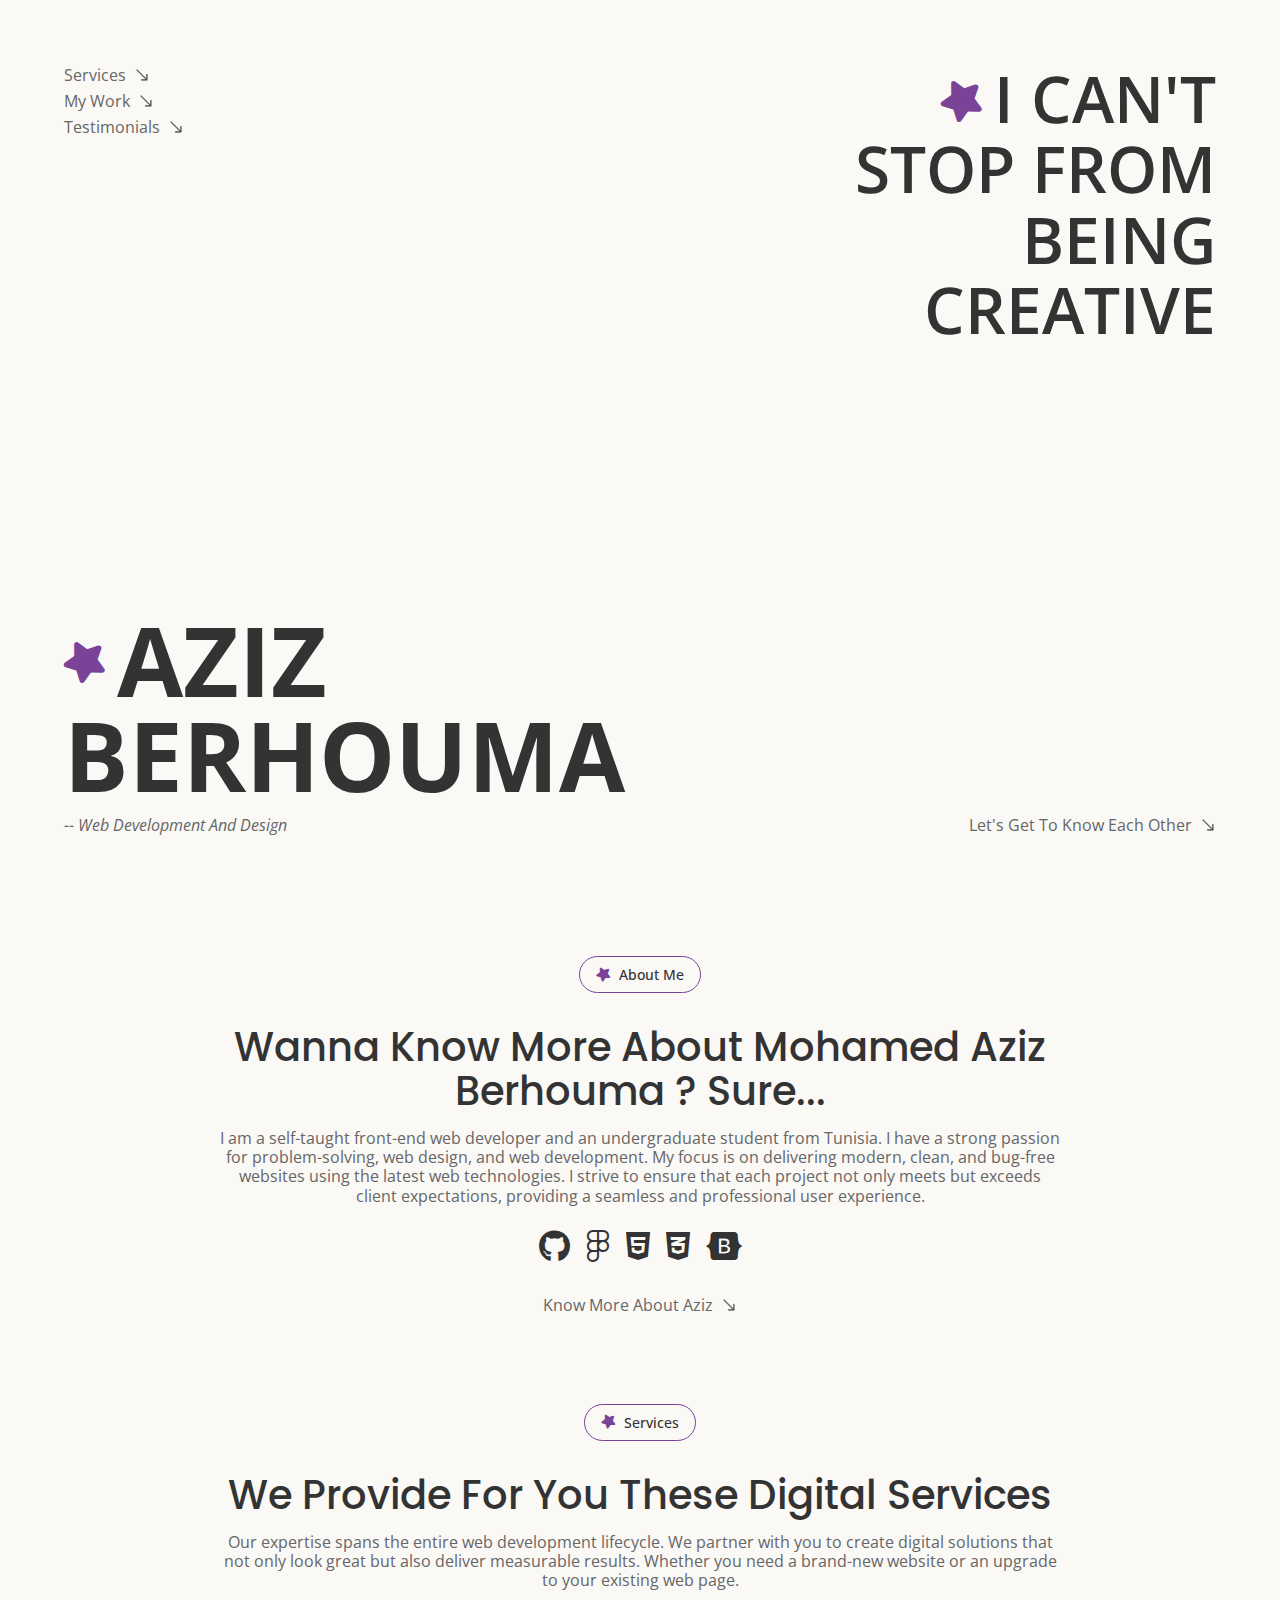
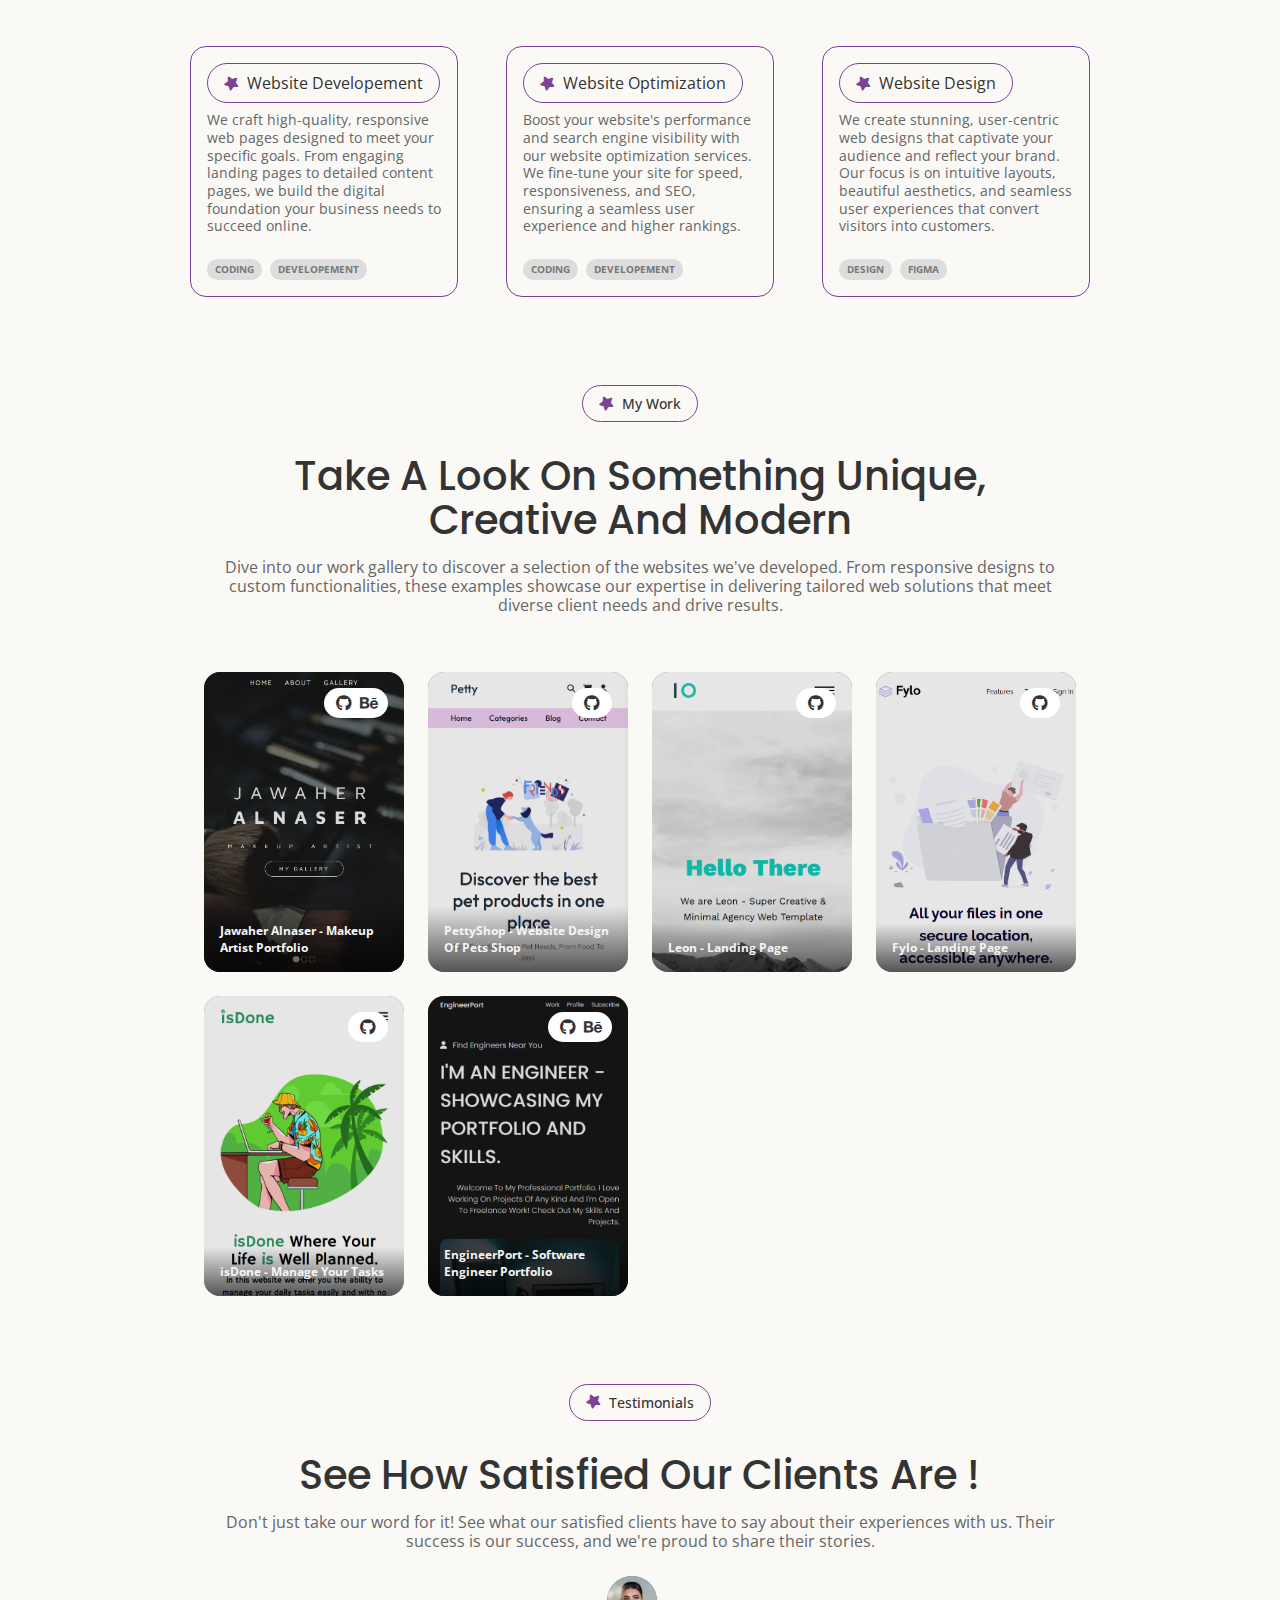
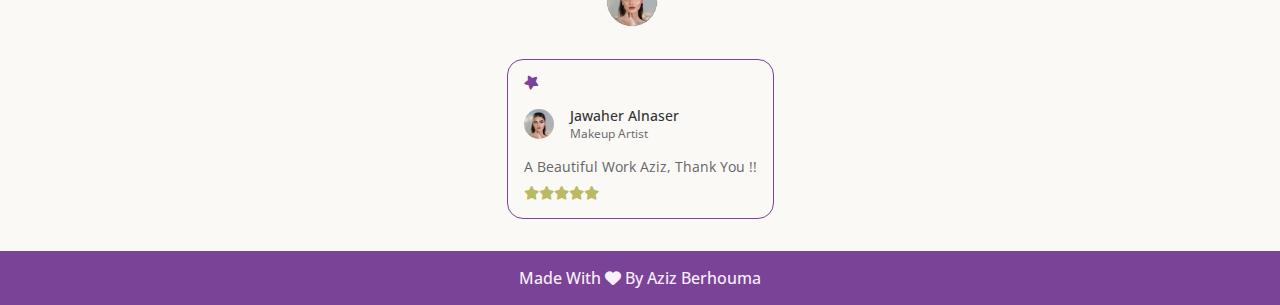
<file: index.html>
<!DOCTYPE html>
<html lang="en">
<head>
    <meta charset="UTF-8">
    <meta name="viewport" content="width=device-width, initial-scale=1.0">
    <title>Aziz Berhouma - Portfolio website</title>
    <link rel="icon" href="assets/favicon.svg" type="image/x-icon">
    <link rel="preconnect" href="https://fonts.googleapis.com">
    <link rel="preconnect" href="https://fonts.gstatic.com" crossorigin>
    <link href="https://fonts.googleapis.com/css2?family=Poppins:wght@400;500;600;700&display=swap" rel="stylesheet">
    <link rel="preconnect" href="https://fonts.googleapis.com">
    <link rel="preconnect" href="https://fonts.gstatic.com" crossorigin>
    <link href="https://fonts.googleapis.com/css2?family=Open+Sans:ital,wght@0,300..800;1,300..800&display=swap" rel="stylesheet">
    <link rel="stylesheet" href="https://cdnjs.cloudflare.com/ajax/libs/font-awesome/6.0.0-beta3/css/all.min.css">
    <link rel="stylesheet" href="style.css">
    <meta name="google-site-verification" content="dGXRsO6NaR0Z4-VVCxfumpcQq_gUAduAdFjFiYPtqUQ" />
</head>
<body class="light-mode">
    <header>
        <div class="social-icons">
            <a href="#" aria-label="GitHub" class="github-link"><i class="fab fa-github"></i></a>
            <a href="#" aria-label="Instagram" class="ig-link"><i class="fab fa-instagram"></i></a>
            <a href="#" aria-label="Behance" class="behance-link"><i class="fab fa-behance"></i></a>
        </div>
        <nav>
            <ul>
                <li><a href="#about-me-section">About Me</a></li>
                <li><a href="#services-section">Services</a></li>
                <li><a href="#work-section">Work</a></li>
                <li><a href="#testimonials-section">Testimonials</a></li>
            </ul>
            <div class="menu-button">
                <button>
                   <i class="fa-solid fa-bars"></i>
                </button>
            </div>
        </nav>
        <div class="theme-toggle">
            <input type = "checkbox" id = "theme-toggle">
             <label for = "theme-toggle">
                <i class="fas fa-moon moon-icon"></i>
            </label>
        </div>
    </header>

    <main>
        <section class="right-section">
            <nav class="hero-links">
                <ul>
                    <li>
                        <a href="#services-section">
                                Services
                                <svg xmlns="http://www.w3.org/2000/svg" viewBox="0 0 25 25">
                                    <path style="fill:#232326" d="m17.5 5.999-.707.707 5.293 5.293H1v1h21.086l-5.294 5.295.707.707L24 12.499l-6.5-6.5z" data-name="Right"/>
                                </svg>
                        </a>
                    </li>
                    <li>
                        <a href="#work-section">
                                My Work
                                <svg xmlns="http://www.w3.org/2000/svg" viewBox="0 0 25 25">
                                    <path style="fill:#232326" d="m17.5 5.999-.707.707 5.293 5.293H1v1h21.086l-5.294 5.295.707.707L24 12.499l-6.5-6.5z" data-name="Right"/>
                                </svg>
                        </a>
                    </li>
                    <li>
                        <a href="#testimonials-section">
                                Testimonials
                                <svg xmlns="http://www.w3.org/2000/svg" viewBox="0 0 25 25">
                                    <path style="fill:#232326" d="m17.5 5.999-.707.707 5.293 5.293H1v1h21.086l-5.294 5.295.707.707L24 12.499l-6.5-6.5z" data-name="Right"/>
                                </svg>
                        </a>
                    </li>
                </ul>
            </nav>
            <div class="name-tag">
                <h1>
                     <span>
                        <i class="fas fa-star"></i> Aziz 
                     </span>
                     Berhouma
                </h1>
                <span>
                    -- Web Development And Design
                </span>
            </div>
            <div class="cta-mobile">
                <a href="#about-me-section">
                    Let's Get To Know Each Other
                    <svg xmlns="http://www.w3.org/2000/svg" viewBox="0 0 25 25">
                        <path style="fill:#232326" d="m17.5 5.999-.707.707 5.293 5.293H1v1h21.086l-5.294 5.295.707.707L24 12.499l-6.5-6.5z" data-name="Right"/>
                    </svg>
                </a>
            </div>
        </section>
        <section class="left-section">
            <div class="hero-section-slogan">
                <span>
                    <i class="fas fa-star"></i> I CAN'T 
                </span>
                STOP FROM BEING CREATIVE
            </div>
            <div class="cta">
                <a href="#about-me-section">
                    Let's Get To Know Each Other
                    <svg xmlns="http://www.w3.org/2000/svg" viewBox="0 0 25 25">
                        <path style="fill:#232326" d="m17.5 5.999-.707.707 5.293 5.293H1v1h21.086l-5.294 5.295.707.707L24 12.499l-6.5-6.5z" data-name="Right"/>
                    </svg>
                </a>
            </div>
        </section>
    </main>

    <section class="about-section-container" id="about-me-section">
        <div class="about-me-title">
            <i class="fas fa-star"></i> About Me
        </div>
        <h2>Wanna Know More About Mohamed Aziz Berhouma ? Sure...</h1>
        <p>I am a self-taught front-end web developer and an undergraduate student from Tunisia. I have a strong passion for problem-solving, web design, and web development. My focus is on delivering modern, clean, and bug-free websites using the latest web technologies. I strive to ensure that each project not only meets but exceeds client expectations, providing a seamless and professional user experience.</p>
        <div class="technologies">

        </div>
        <a href="about-me.html" class="know-more">
            Know More About Aziz
            <svg xmlns="http://www.w3.org/2000/svg" viewBox="0 0 25 25">
                <path style="fill:#232326" d="m17.5 5.999-.707.707 5.293 5.293H1v1h21.086l-5.294 5.295.707.707L24 12.499l-6.5-6.5z" data-name="Right"/>
            </svg>
        </a>
    </section>

    <section class="services-section" id="services-section">
        <div class="services-header">
          <div class="services-title">
            <i class="fas fa-star"></i> Services
          </div>
          <h2>We Provide For You These Digital Services</h2>
          <p>Our expertise spans the entire web development lifecycle. We partner with you to create digital solutions that not only look great but also deliver measurable results. Whether you need a brand-new website or an upgrade to your existing web page.</p>
        </div>
      
        <div class="services-grid">
        </div>
    </section>

    <section class="work-section" id="work-section">
        <div class="work-header">
          <div class="work-title">
            <i class="fas fa-star"></i> My Work
          </div>
          <h2>Take A Look On Something Unique, Creative And Modern</h2>
          <p>Dive into our work gallery to discover a selection of the websites we've developed. From responsive designs to custom functionalities, these examples showcase our expertise in delivering tailored web solutions that meet diverse client needs and drive results.</p>
        </div>
      
        <div class="work-grid">
          
        </div>
    </section>

    <section class="testimonials-section" id="testimonials-section">
        <div class="testimonials-header">
          <div class="testimonials-title">
            <i class="fas fa-star"></i> Testimonials
          </div>
          <h2>See How Satisfied Our Clients Are !</h2>
          <p>Don't just take our word for it! See what our satisfied clients have to say about their experiences with us. Their success is our success, and we're proud to share their stories.</p>
        </div>
        
        <div class="clients-pictures">
            
        </div>

        <div class="testimonials-grid">

        </div>
    </section>

    <footer>
        <div class="credit">
            Made With <i class="fa">&#xf004;</i> By 
            <a href="#" target="_blank" class="ig-link">Aziz Berhouma</a>
        </div>
    </footer>
    <script src="script.js" type="module"></script>
</body>
</html>
</file>
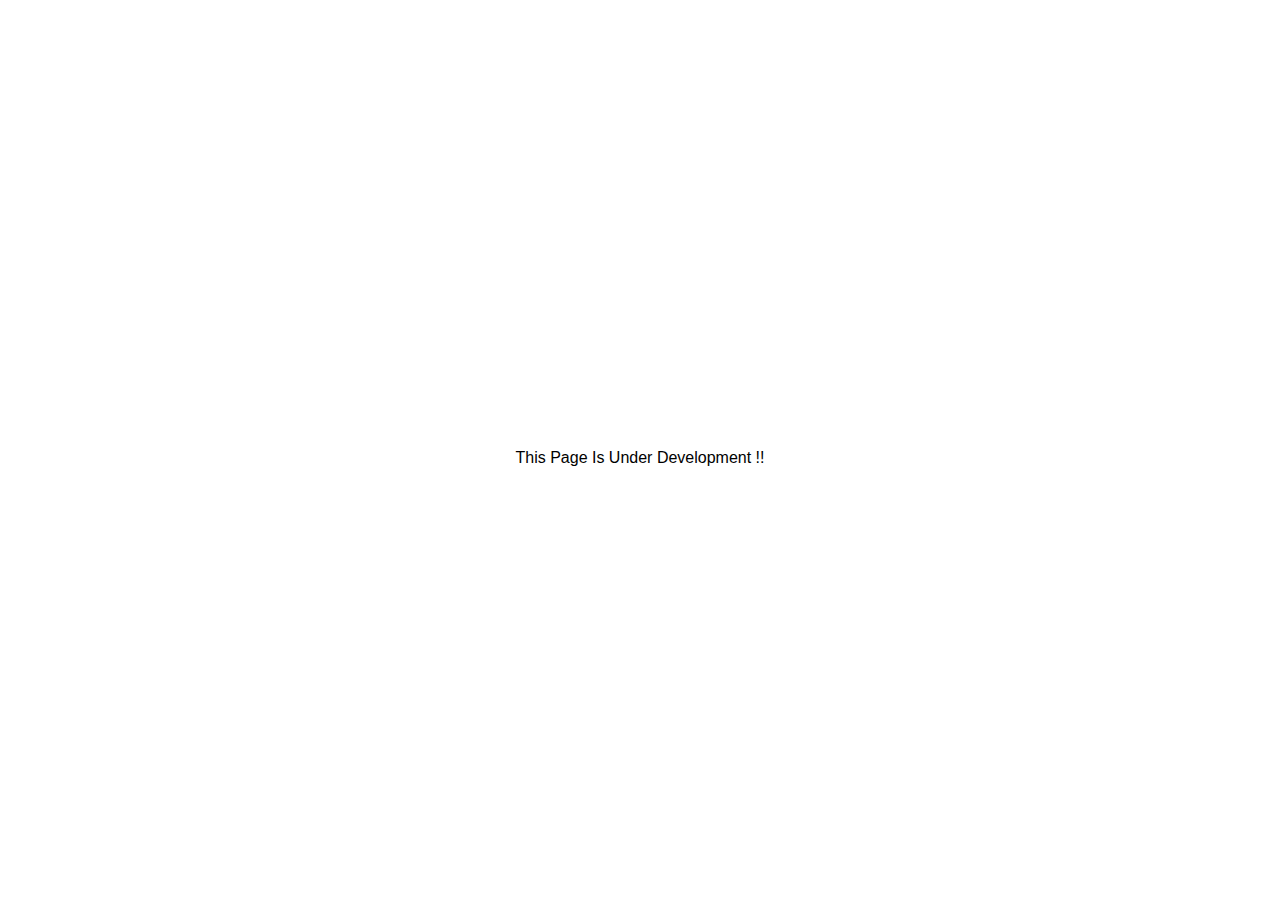
<file: about-me.html>
<!DOCTYPE html>
<html lang="en">
<head>
    <meta charset="UTF-8">
    <meta name="viewport" content="width=device-width, initial-scale=1.0">
    <title>Aziz Berhouma - About Me</title>
</head>
<style>
    body {
        font-family: sans-serif;
        min-height: 100vh;
        background-color: white;
        display: flex;
        align-items: center;
        justify-content: center;
    }
</style>
<body>
    <p>This Page Is Under Development !!</p>
</body>
</html>
</file>
<file: style.css>
html {
    scroll-behavior: smooth;
}

body {
    margin: 0;
    font-family: 'Open sans', sans-serif;
    background-color: var(--primary-bg-color);
    color: var(--text-color);
    display: flex;
    flex-direction: column;
    min-height: 100vh;
}

body.light-mode {
    --primary-bg-color: #faf9f6;
    --text-color: #333;
    --light-text-color: #666;
    --second-color: #7b4397;
}

body.dark-mode {
    --primary-bg-color: #333;
    --text-color: #faf9f6;
    --light-text-color: #faf9f6;
    --second-color: #d47eff;
}

p {
    color: var(--light-text-color) !important;
}

h2 {
    color: var(--text-color) !important;
}

::-webkit-scrollbar {
    width: 5px;
}

::-webkit-scrollbar-thumb {
    background: var(--second-color);
}

::-webkit-scrollbar-track {
    background: var(--primary-bg-color);
}

* {
  margin: 0;
  padding: 0;
}

header {
    display: flex;
    position: fixed;
    background-color: var(--primary-bg-color);
    z-index: 999;
    justify-content: space-between;
    align-items: center;
    padding: 0px min(64px, 10vw);
    width: 100%;
    box-sizing: border-box;
    display: none;
    animation: swipe-down 1s ease;
}

@keyframes swipe-down {
    from {
        transform: translateY(-100%);
    } to {
        top: 0px;
    }
}

.social-icons a {
    margin-right: 8px;
    font-size: 1.25rem;
    text-decoration: none;
    color: var(--text-color);
}

.social-icons a:last-child {
    margin-right: 0;
}

header nav ul {
    list-style: none;
    margin: 0;
    padding: 0;
    display: flex;
    align-items: center;
}

header nav ul li {
    padding: 24px 8px;
    margin-left: min(42px, 5vw);
    transition: all 0.3s ease;
}

header nav ul li a {
    display: inline-block;
    width: 100%;
    text-decoration: none;
    color: var(--text-color);
    transition: all 0.3s ease;
}


header nav ul li:hover {
    background-color: var(--second-color);
}

header nav ul li:hover a {
    color: #f8f0fa;
}

.moon-icon {
    position: relative;
    padding: 24px 0px;
    margin-left: 42px;
    font-size: 1.25rem;
    cursor: pointer;
    transition: all 0.3s ease;
}

.moon-icon:hover {
    color: var(--second-color);
}

header input[id = "theme-toggle"] {
    visibility: hidden;
}

.menu-button button {
    color: var(--text-color);
    font-size: 1.25rem;
    border: none;
    cursor: pointer;
    background-color: transparent;
}

.menu-button {
    display: none;
    padding: 24px 0px;
}

main {
    box-sizing: border-box;
    flex-grow: 1;
    text-align: center;
    height: 100dvh;
    padding: 64px min(64px, 10vw);
    display: flex;
    align-items: center;
    justify-content: space-between;
    overflow: hidden;
}

main .right-section {
  animation: swipe-right 2s ease 1;
}

main .left-section {
  animation: swipe-left 2s ease 1;
}

main > section {
    height: 100%;
    display: flex;
    flex-direction: column;
    justify-content: space-between;
}

main .right-section nav ul {
    list-style: none;
    display: flex;
    flex-direction: column;
    gap: 4px;
}

main .right-section nav ul li a {
    display: flex;
    align-items: center;
    gap: 8px;
    color: var(--light-text-color);
    text-decoration: none;
}

main .right-section nav ul li {
  width: fit-content;
  position: relative;
}

main .right-section nav ul li::after {
  content: "";
  background-color: #666;
  position: absolute;
  top: 50%;
  left: 50%;
  transform: translate(-50%, -50%);
  width: 0%;
  height: 1px;
  transition: width 0.3s ease-in-out;
}

main .right-section nav ul li:hover::after {
  width: 110%;
}

main .right-section nav ul a:hover > svg {
    transform: rotate(90deg);
}

main .right-section nav ul a svg {
    width: auto;
    height: 16px;
    transform: rotate(45deg);
    transition: 0.3s all ease-in-out;
    stroke: var(--light-text-color);
}

main .right-section .name-tag > h1 {
    display: flex;
    flex-direction: column;
    gap: 8px;
    line-height: 0.9;
    text-transform: uppercase;
    font-size: 6rem;
}


main .right-section .name-tag {
    display: flex;
    flex-direction: column;
    gap: 16px;
}

main .right-section .name-tag > h1 > span {
    display: flex;
    gap: 8px;
    align-items: center;
}

main .right-section .name-tag > h1 i {
    transform: rotate(45deg);
    font-size: 2.5rem;
    color: var(--second-color);
    animation: star-roll 2s infinite ease alternate;
}

main .right-section .name-tag > span {
    text-align: left;
    color: var(--light-text-color);
    font-style: italic;
}

main .right-section .cta-mobile {
  display: none;
}

main .left-section .hero-section-slogan {
    font-weight: 600;
    line-height: 1.1;
    text-transform: uppercase;
    text-align: right;
    max-width: 450px;
    font-size: 4rem;
}

main .left-section .hero-section-slogan > span {
    display: flex;
    justify-content: flex-end;
    gap: 8px;
    align-items: center;
}

main .left-section .hero-section-slogan > span i {
    transform: rotate(45deg);
    font-size: 2.5rem;
    color: var(--second-color);
    animation: star-roll 2s infinite ease alternate;
}

main .left-section .cta {
  align-self: flex-end;
  position: relative;
}

main .right-section .cta-mobile {
  position: relative;
}

main .left-section .cta::after,
main .right-section .cta-mobile::after {
  content: "";
  background-color: #666;
  position: absolute;
  top: 50%;
  left: 50%;
  transform: translate(-50%, -50%);
  width: 0%;
  height: 1px;
  transition: width 0.3s ease-in-out;
}

main .left-section .cta:hover::after {
  width: 110%;
}

main .left-section .cta a,
main .right-section .cta-mobile a {
    font-size: 1rem;
    text-decoration: none;
    color: var(--light-text-color);
    display: flex;
    gap: 8px;
    align-items: center;
}

main .left-section .cta a > svg,
main .right-section .cta-mobile a > svg {
    stroke: var(--light-text-color);
    width: auto;
    height: 16px;
    transform: rotate(45deg);
    transition: 0.3s ease-in-out all;
}

main .left-section .cta a:hover > svg {
  transform: rotate(90deg);
}

main .right-section .cta-mobile a > svg {
  animation: scroll 2s ease 2 alternate-reverse 2s;
}

@keyframes scroll {
  0% {
    transform: rotate(45deg);
  } 25% {
    transform: rotate(90deg);
  } 50% {
    transform: rotate(90deg) translateX(-5px);
  } 75% {
    transform: rotate(90deg) translateX(5px);
  } 100% {
    transform: rotate(45deg) translateX(0px);
  }
}

@keyframes swipe-left {
  from {
    transform: translateX(100%);
  } to {
    transform: translateX(0%);
  }
}

@keyframes swipe-right {
  from {
    transform: translateX(-100%);
  } to {
    transform: translateX(0%);
  }
}

@keyframes star-roll {
    form {
        transform: rotate(45deg);
    } to {
        transform: rotate(225deg);
    }
}

@media (max-width: 992px) {
    main .left-section {
        align-self: flex-end;
    }

    main .left-section .hero-section-slogan {
      font-size: 3rem;
    }

    main .left-section .hero-section-slogan > span i {
      font-size: 2rem;
    }

    main .right-section .name-tag > h1 {
      font-size: 4.5rem;
    }

    main .right-section .name-tag > h1 i {
      font-size: 2rem;
    }
}

@media (max-width: 768px) {
    header {
      display: flex;
      position: relative;
    }

    header .social-icons {
        display: none;
    } 

    header nav ul {
        display: none;
        width: 100%;
        position: absolute;
        z-index: 999;
        flex-direction: column;
        align-items: flex-start;
        bottom: 0px;
        transform: translateY(100%);
        left: 0px;
        background-color: var(--primary-bg-color);
    }

    header nav:hover ul {
        display: flex;
    }

    header nav ul li {
        box-sizing: border-box;
        width: 100%;
        position: relative;
        padding: 16px min(64px, 10vw);
        margin-left: 0px;
    }

    header nav ul li::after {
      content: "";
      position: absolute;
      background-color: #666;
      width: 100%;
      height: 1px;
      left: 0px;
      bottom: 0px;
    }

    .moon-icon {
        margin-left: 0px;
    }

    .menu-button {
        display: block;
    }

    .hero-content h1 {
        font-size: 2.5rem;
    }

    main {
      height: calc(100dvh - 68px);
      flex-direction: column-reverse;
      align-items: flex-start;
    }

    main .right-section {
      justify-content: flex-end;
      gap: 56px;
    }

    main .right-section nav {
      display: none;
    }

    main .right-section .cta-mobile {
      display: block;
    }

    main .left-section .hero-section-slogan {
      font-size: 2.5rem;
    }

    main .left-section .hero-section-slogan > span i {
      font-size: 1.5rem;
    }

    main .right-section .name-tag > h1 {
      font-size: 3rem;
    }

    main .right-section .name-tag > h1 i {
      font-size: 1.5rem;
    }

    main .left-section .cta {
      display: none;
    }
}

/* -------------------------------------------------------------------------------------------------- */

.about-section-container {
    position: relative;
    display: flex;
    flex-direction: column;
    align-items: center;
    flex-grow: 1;
    text-align: center;
    padding: 32px min(64px, 10vw);
}

.about-me-title {
    color: var(--text-color);
    font-weight: 500;
    border: 1px solid var(--second-color);
    padding: 8px 16px;
    border-radius: 20px;
    font-size: 0.85rem;
    display: flex;
    align-items: center;
    gap: 8px;
    margin-top: 24px;
}

.about-me-title i {
    color: var(--second-color);
    transform: rotate(45deg);
}

.about-section-container h2 {
    font-family: 'Poppins', sans-serif;
    margin-top: 32px;
    margin-bottom: 16px;
    font-size: 2.5rem;
    font-weight: 500;
    line-height: 1.1;
    max-width: min(840px, 80vw);
    color: #333; /* Darker text for heading */
}

.about-section-container p {
    line-height: 1.2;
    font-size: 1rem;
    color: var(--light-text-color);
    max-width: min(840px, 80vw);
    margin-bottom: 24px;
    margin-top: 0px;
}

.about-section-container .know-more {
    margin-top: 32px;
    font-size: 1rem;
    text-decoration: none;
    color: var(--light-text-color);
    display: flex;
    gap: 8px;
    align-items: center;
}

.about-section-container .know-more svg {
    width: auto;
    height: 16px;
    transform: rotate(45deg);
    transition: 0.3s ease-in-out all;
    stroke: var(--light-text-color);
}

.about-section-container .know-more:hover > svg {
  transform: rotate(0deg);
}

.about-section-container .technologies {
    display: flex;
    align-items: center;
    gap: 16px;
    color: var(--text-color);
    font-size: 2rem;
    flex-wrap: wrap;
}

.about-section-container .technologies i {
    transition: 0.3s ease all;
}

.about-section-container .technologies i:hover {
    color: var(--second-color);
}

@media (max-width: 992px) {
    .about-section-container h2 {
        font-size: 2rem;
    }
}

@media (max-width: 768px) {
    .about-section-container h2 {
        font-size: 1.5rem;
    }

    .about-section-container p {
        font-size: 0.85rem;
    }
}

/* --------------------------------------------------------------------------------------------------------------- */

.services-section {
    position: relative;
    display: flex;
    flex-direction: column;
    align-items: center;
    text-align: center;
    padding: 32px min(64px, 10vw);
}
  
.services-section .services-title {
    width: fit-content;
    color: var(--text-color);
    font-weight: 500;
    border: 1px solid var(--second-color);
    padding: 8px 16px;
    border-radius: 20px;
    font-size: 0.85rem;
    display: flex;
    align-items: center;
    gap: 8px;
    margin: 24px auto 0px auto;
}

.services-section .services-title i {
    color: var(--second-color);
    transform: rotate(45deg);
}

.services-header {
    max-width: min(840px, 80vw);
}

.services-header h2 {
    font-family: 'Poppins', sans-serif;
    margin-top: 32px;
    margin-bottom: 16px;
    font-size: 2.5rem;
    font-weight: 500;
    line-height: 1.1;
    color: #333; /* Darker text for heading */
}
  
.services-header p {
    line-height: 1.2;
    font-size: 1rem;
    color: var(--light-text-color);
    margin-bottom: 24px;
    margin-top: 0px;
}
  
.services-grid {
    margin-top: 32px;
    max-width: min(900px, 80vw);
    display: grid;
    grid-template-columns: repeat(auto-fit, minmax(250px, 1fr)); /* Responsive grid */
    gap: 48px;
}
  
.service-card {
    border-radius: 16px;
    border: 1px solid var(--second-color);
    padding: 16px;
    text-align: left;
    display: flex;
    flex-direction: column;
    align-items: start;
    gap: 8px;
    transition: 0.3s all ease;
}

.service-card:hover {
    background-color: var(--second-color);
    color: white;
}

.service-card:hover .card-header {
    border: 1px solid white;
    color: white;
}

.service-card:hover .card-header i {
    color: white;
    transform: rotate(180deg);
}

.service-card:hover p {
    color: white !important;
}
  
.service-card .card-header {
    color: var(--text-color);
    border: 1px solid var(--second-color);
    padding: 8px 16px;
    border-radius: 32px;
    display: flex;
    align-items: center;
    gap: 8px;
}
  
.service-card .card-header i {
    font-size: 0.85rem;
    color: var(--second-color);
    transform: rotate(45deg);
    transition: 0.3s ease all;
}
  
.service-card p {
    line-height: 1.3;
    font-size: 0.85rem;
    color: #333;
}
  
.service-card .card-tags {
    display: flex;
    gap: 8px;
    flex-wrap: wrap; /* Allows tags to wrap on smaller screens */
    margin-top: 16px; /* Pushes tags to the bottom of the card */
}
  
.service-card .tag {
    background-color: #ddd;
    color: #777;
    padding: 4px 8px;
    border-radius: 20px;
    font-size: 0.6rem;
    font-weight: bold;
    text-transform: uppercase;
}

@media (max-width: 992px) {
    .services-section .services-header h2 {
        font-size: 2rem;
    }
}

@media (max-width: 768px) {
    .services-section .services-header h2 {
        font-size: 1.5rem;
    }

    .services-section .services-header p {
        font-size: 0.85rem;
    }

    .services-section .services-grid {
        gap: 24px;
    }

    .service-card .card-header {
        font-size: 0.85rem;
    }

    .service-card .card-header i {
        font-size: 0.75rem;
    }

    .service-card p {
        font-size: 0.8rem;
    }
}

/* ---------------------------------------------------------------------------------------------------------------- */

.work-section {
    position: relative;
    display: flex;
    flex-direction: column;
    align-items: center;
    text-align: center;
    padding: 32px min(64px, 10vw);
}
  
.work-section .work-title {
    width: fit-content;
    color: var(--text-color);
    font-weight: 500;
    border: 1px solid var(--second-color);
    padding: 8px 16px;
    border-radius: 20px;
    font-size: 0.85rem;
    display: flex;
    align-items: center;
    gap: 8px;
    margin: 24px auto 0px auto;
}

.work-section .work-title i {
    color: #7b4397;
    transform: rotate(45deg);
}

.work-header {
    max-width: min(840px, 80vw);
}

.work-header h2 {
    font-family: 'Poppins', sans-serif;
    margin-top: 32px;
    margin-bottom: 16px;
    font-size: 2.5rem;
    font-weight: 500;
    line-height: 1.1;
    color: #333; /* Darker text for heading */
}
  
.work-header p {
    line-height: 1.2;
    font-size: 1rem;
    color: var(--light-text-color);
    margin-bottom: 24px;
    margin-top: 0px;
}
  
.work-grid {
    margin-top: 32px;
    max-width: min(900px, 80vw);
    display: grid;
    grid-template-columns: repeat(auto-fit, minmax(200px, 1fr)); /* Responsive grid */
    gap: 24px;
}
  
.work-card {
    position: relative;
    background-color: #666;
    border-radius: 16px;
    max-height: 300px;
}

.work-card > img {
    height: 100%;
    border-radius: 16px;
    width: 100%;
    object-fit: cover;
    object-position: 50% 0%;
    transition: 3s ease all;
    filter: brightness(90%);
}

.work-card:hover > img {
    object-position: 50% 100%;
    filter: brightness(60%);
}

.project-info {
    width: -webkit-fill-available;;
    border-radius: 0px 0px 16px 16px;
    padding: 16px;
    text-align: left;
    position: absolute;
    background: linear-gradient(to top, rgba(0, 0, 0, 0.641), transparent);
    z-index: 2;
    bottom: 0px;
    left: 0px;
    display: flex;
    flex-direction: column;
    gap: 8px;
}

.project-info h2 {
    color: #f5f5f5 !important;
    font-size: 0.75rem;
}

.project-info p {
    display: none;
    font-size: 0.6rem;
    color: #f5f5f5 !important;
}

.work-card .project-links {
    display: flex;
    background-color: white;
    border-radius: 16px;
    padding: 4px 12px;
    position: absolute;
    top: 16px;
    right: 16px;
    align-items: center;
    gap: 8px;
}

@keyframes swipe-on-hover {
    from {
        transform: translateX(100%);
    } to {
        transform: translate(0px);
    }
}

.work-card .project-links a {
    color: #333;
}

.work-card .project-links a i {
    width: 16px;
    height: 16px;
}

.work-card:hover .project-info p {
    display: block;
}
  
@media (max-width: 992px) {
    .work-section .services-header h2 {
        font-size: 2rem;
    }
}

@media (max-width: 768px) {
    .work-section .work-header h2 {
        font-size: 1.5rem;
    }

    .work-section .work-header p {
        font-size: 0.85rem;
    }

    .work-section .work-grid {
        gap: 24px;
    }

}

@media (max-width: 480px) {
    .work-section .work-grid {
        width: 100%;
    }

    .work-card {
        max-height: 300px;
    }
}

/* ---------------------------------------------------------------------------------------------------------- */

.testimonials-section {
    position: relative;
    display: flex;
    flex-direction: column;
    align-items: center;
    text-align: center;
    padding: 32px min(64px, 10vw);
}
  
.testimonials-section .testimonials-title {
    width: fit-content;
    color: var(--text-color);
    font-weight: 500;
    border: 1px solid var(--second-color);
    padding: 8px 16px;
    border-radius: 20px;
    font-size: 0.85rem;
    display: flex;
    align-items: center;
    gap: 8px;
    margin: 24px auto 0px auto;
}

.testimonials-section .testimonials-title i {
    color: var(--second-color);
    transform: rotate(45deg);
}

.testimonials-header {
    max-width: min(840px, 80vw);
}

.testimonials-header h2 {
    font-family: 'Poppins', sans-serif;
    margin-top: 32px;
    margin-bottom: 16px;
    font-size: 2.5rem;
    font-weight: 500;
    line-height: 1.1;
    color: #333; /* Darker text for heading */
}
  
.testimonials-header p {
    line-height: 1.2;
    font-size: 1rem;
    color: var(--light-text-color);
    margin-bottom: 24px;
    margin-top: 0px;
}

.testimonials-section .clients-pictures {
    display: flex;
    align-items: center;
    justify-content: center;
}

.testimonials-section .clients-pictures img {
    width: 50px;
    height: 50px;
    border-radius: 50%;
    border: 1px solid var(--primary-bg-color);
    background-color: #666;
    margin-left: -16px;
}
  
.testimonials-grid {
    margin-top: 32px;
    max-width: min(900px, 80vw);
    display: grid;
    grid-template-columns: repeat(auto-fit, minmax(250px, 1fr)); /* Responsive grid */
    gap: 48px;
}
  
.testimonial-card {
    border-radius: 16px;
    border: 1px solid var(--second-color);
    padding: 16px;
    text-align: left;
    display: flex;
    flex-direction: column;
    align-items: start;
    gap: 8px;
}
  
.testimonial-card > i {
    font-size: 0.85rem;
    color: var(--second-color);
    transform: rotate(45deg);
}

.testimonial-card .client-info {
    padding: 8px 0px;
    display: flex;
    align-items: center;
    gap: 16px;
}

.testimonial-card .client-info img {
    height: 30px;
    width: 30px;
    border-radius: 50%;
}

.testimonial-card .client-info > div {
    display: flex;
    flex-direction: column;
}

.testimonial-card .client-info span {
    font-size: 0.9rem;
    font-weight: 500;
}

.testimonial-card .client-info small {
    font-size: 0.75rem;
    color: #666;
}

.testimonial-card > p {
    line-height: 1.3;
    font-size: 0.85rem;
    color: #666;
}

.testimonial-card .stars {
    color: rgb(186, 186, 100);
    font-size: 0.85rem;
}
  
@media (max-width: 992px) {
    .testimonials-section .testimonials-header h2 {
        font-size: 2rem;
    }
}

@media (max-width: 768px) {
    .testimonials-section .testimonials-header h2 {
        font-size: 1.5rem;
    }

    .testimonials-section .testimonials-header p {
        font-size: 0.85rem;
    }

    .testimonials-section .testimonials-grid {
        gap: 24px;
    }

    .testimonial-card .card-header {
        font-size: 0.85rem;
    }

    .testimonial-card .card-header i {
        font-size: 0.75rem;
    }

    .testimonial-card p {
        font-size: 0.8rem;
    }
}

/* ----------------------------------------------------------------------------------------------------------------- */

footer {
    background-color: var(--second-color);
    padding: 16px min(64px, 10vw);
}

footer .credit {
    text-align: center;
    color: #f8f0fa;
    font-weight: 500;
}

footer .credit a {
    text-decoration: none;
    color: #f8f0fa;
}
</file>
